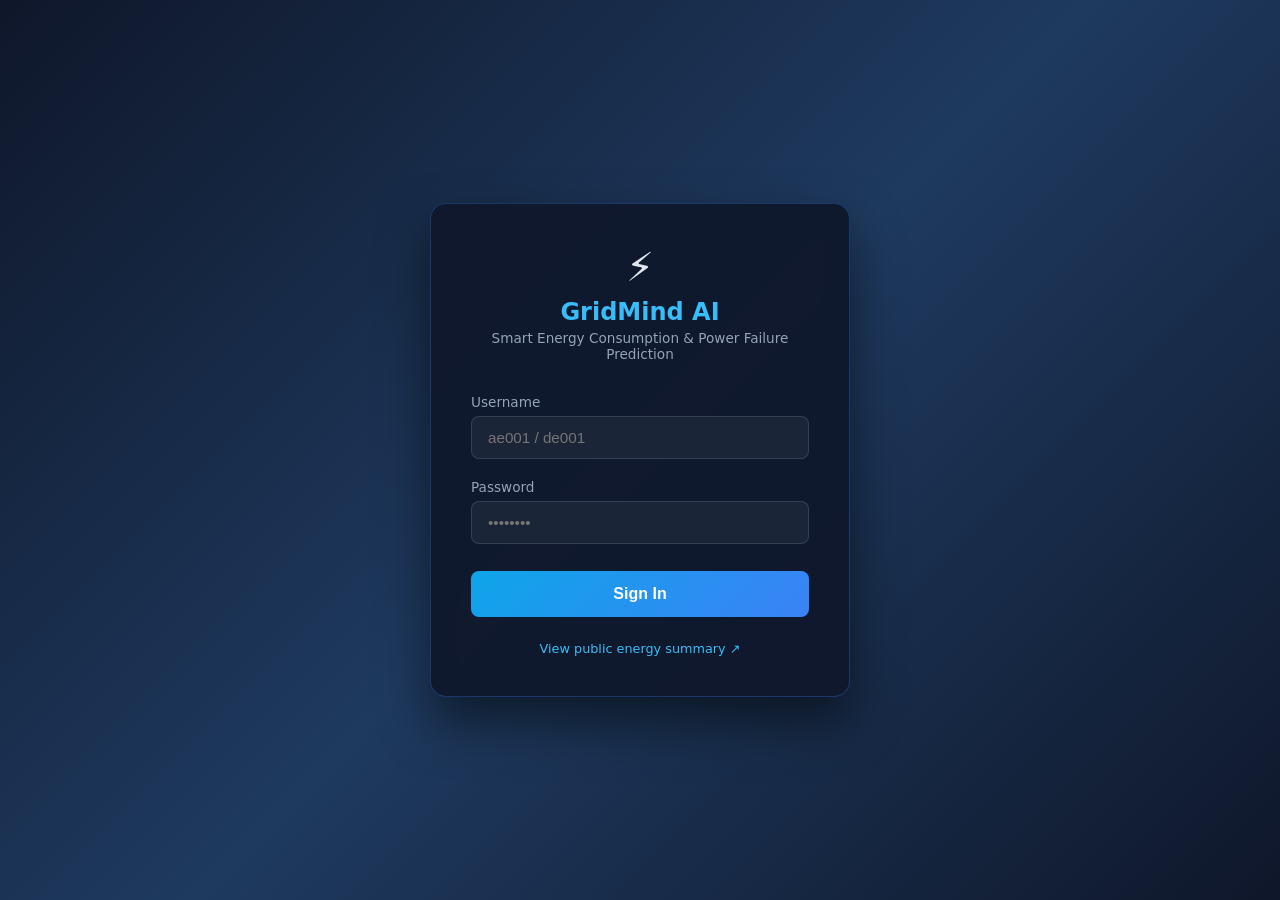
<file: frontend/login.html>
<!DOCTYPE html>
<html lang="en">
<head>
  <meta charset="UTF-8" />
  <meta name="viewport" content="width=device-width, initial-scale=1.0" />
  <title>GridMind AI — Login</title>
  <style>
    *, *::before, *::after { box-sizing: border-box; margin: 0; padding: 0; }

    body {
      font-family: 'Segoe UI', system-ui, sans-serif;
      background: linear-gradient(135deg, #0f172a 0%, #1e3a5f 50%, #0f172a 100%);
      min-height: 100vh;
      display: flex;
      align-items: center;
      justify-content: center;
      color: #e2e8f0;
    }

    .card {
      background: rgba(15, 23, 42, 0.9);
      border: 1px solid rgba(59, 130, 246, 0.3);
      border-radius: 16px;
      padding: 2.5rem;
      width: 100%;
      max-width: 420px;
      box-shadow: 0 25px 50px rgba(0,0,0,0.5);
      backdrop-filter: blur(12px);
    }

    .logo {
      text-align: center;
      margin-bottom: 2rem;
    }

    .logo .icon { font-size: 2.5rem; }
    .logo h1 { font-size: 1.5rem; font-weight: 700; color: #38bdf8; margin-top: 0.5rem; }
    .logo p { font-size: 0.85rem; color: #94a3b8; margin-top: 0.25rem; }

    label {
      display: block;
      font-size: 0.85rem;
      color: #94a3b8;
      margin-bottom: 0.4rem;
      font-weight: 500;
    }

    input {
      width: 100%;
      padding: 0.75rem 1rem;
      background: rgba(30, 41, 59, 0.8);
      border: 1px solid rgba(71, 85, 105, 0.6);
      border-radius: 8px;
      color: #e2e8f0;
      font-size: 0.95rem;
      transition: border-color 0.2s;
      outline: none;
      margin-bottom: 1.2rem;
    }

    input:focus { border-color: #38bdf8; }

    button {
      width: 100%;
      padding: 0.875rem;
      background: linear-gradient(135deg, #0ea5e9, #3b82f6);
      border: none;
      border-radius: 8px;
      color: white;
      font-size: 1rem;
      font-weight: 600;
      cursor: pointer;
      transition: opacity 0.2s;
      margin-top: 0.5rem;
    }

    button:hover { opacity: 0.9; }
    button:disabled { opacity: 0.5; cursor: not-allowed; }

    .alert {
      padding: 0.75rem 1rem;
      border-radius: 8px;
      margin-bottom: 1rem;
      font-size: 0.875rem;
      display: none;
    }

    .alert-error { background: rgba(239, 68, 68, 0.15); border: 1px solid rgba(239, 68, 68, 0.4); color: #fca5a5; }
    .alert-info  { background: rgba(59, 130, 246, 0.15); border: 1px solid rgba(59, 130, 246, 0.4); color: #93c5fd; }

    .public-link {
      text-align: center;
      margin-top: 1.5rem;
      font-size: 0.8rem;
      color: #64748b;
    }

    .public-link a { color: #38bdf8; text-decoration: none; }
    .public-link a:hover { text-decoration: underline; }

    .spinner {
      display: inline-block;
      width: 16px; height: 16px;
      border: 2px solid rgba(255,255,255,0.3);
      border-top-color: white;
      border-radius: 50%;
      animation: spin 0.7s linear infinite;
      vertical-align: middle;
      margin-right: 8px;
    }

    @keyframes spin { to { transform: rotate(360deg); } }
  </style>
</head>
<body>
  <div class="card">
    <div class="logo">
      <div class="icon">⚡</div>
      <h1>GridMind AI</h1>
      <p>Smart Energy Consumption & Power Failure Prediction</p>
    </div>

    <div id="alert" class="alert"></div>

    <form id="loginForm" autocomplete="off">
      <label for="username">Username</label>
      <input type="text" id="username" name="username" placeholder="ae001 / de001" required autocomplete="username" />

      <label for="password">Password</label>
      <input type="password" id="password" name="password" placeholder="••••••••" required autocomplete="current-password" />

      <button type="submit" id="loginBtn">Sign In</button>
    </form>

    <div class="public-link">
      <a href="/api/v1/public/energy-summary" target="_blank">View public energy summary ↗</a>
    </div>
  </div>

  <script>
    const API = '/api/v1';

    // If already logged in, redirect
    const token = sessionStorage.getItem('gridmind_token');
    if (token) {
      window.location.href = '/dashboard.html';
    }

    const form = document.getElementById('loginForm');
    const alertBox = document.getElementById('alert');
    const loginBtn = document.getElementById('loginBtn');

    function showAlert(msg, type = 'error') {
      alertBox.textContent = msg;
      alertBox.className = 'alert alert-' + type;
      alertBox.style.display = 'block';
    }

    form.addEventListener('submit', async (e) => {
      e.preventDefault();
      alertBox.style.display = 'none';
      loginBtn.disabled = true;
      loginBtn.innerHTML = '<span class="spinner"></span>Signing in…';

      const username = document.getElementById('username').value.trim();
      const password = document.getElementById('password').value;

      // OAuth2 form-encoded body
      const body = new URLSearchParams({ username, password });

      try {
        const resp = await fetch(`${API}/auth/login`, {
          method: 'POST',
          headers: { 'Content-Type': 'application/x-www-form-urlencoded' },
          body: body.toString(),
        });

        const data = await resp.json();

        if (!resp.ok) {
          const detail = data.detail || 'Login failed. Please check your credentials.';
          showAlert(detail);
          return;
        }

        // Store tokens (sessionStorage — cleared when tab closes)
        sessionStorage.setItem('gridmind_token', data.access_token);
        sessionStorage.setItem('gridmind_refresh_token', data.refresh_token);
        sessionStorage.setItem('gridmind_user', JSON.stringify(data.user));

        // Redirect based on role
        const role = data.user?.role;
        if (role === 'DE') {
          window.location.href = '/de_dashboard.html';
        } else if (role === 'AE') {
          window.location.href = '/dashboard.html';
        } else {
          window.location.href = '/dashboard.html';
        }
      } catch (err) {
        showAlert('Network error. Please check your connection.');
      } finally {
        loginBtn.disabled = false;
        loginBtn.innerHTML = 'Sign In';
      }
    });
  </script>
</body>
</html>
</file>
